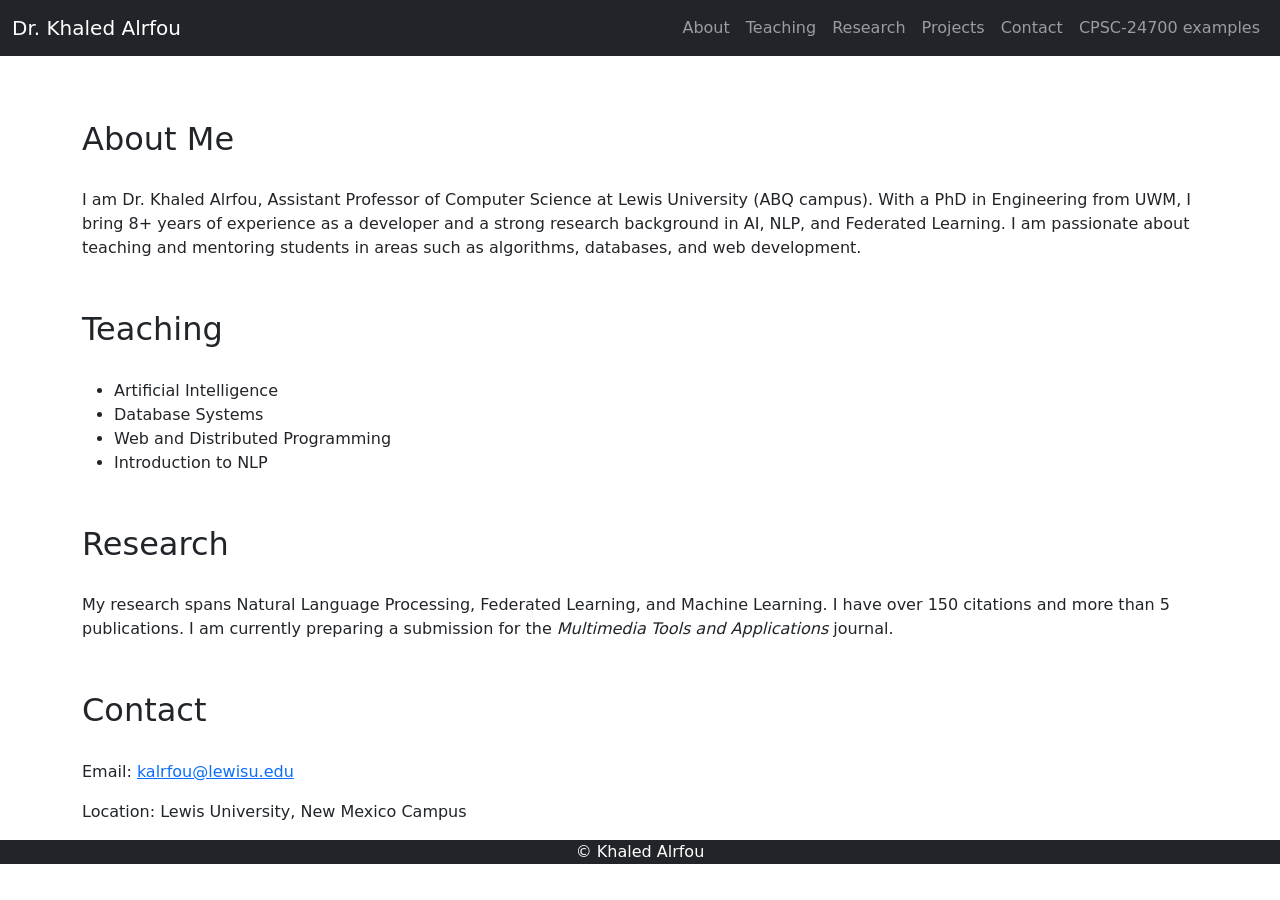
<file: index.html>
<!DOCTYPE html>
<html lang="en">
<head>
  <meta charset="UTF-8">
  <meta name="viewport" content="width=device-width, initial-scale=1.0">
  <title>Dr. Khaled Alrfou - Portfolio</title>
  <link href="https://cdn.jsdelivr.net/npm/bootstrap@5.3.0/dist/css/bootstrap.min.css" rel="stylesheet">
  <style>
    body { padding-top: 70px; }
    .section-title { margin-top: 50px; margin-bottom: 30px; }
  </style>
</head>
<body>

<nav class="navbar navbar-expand-lg navbar-dark bg-dark fixed-top">
  <div class="container-fluid">
    <a class="navbar-brand" href="#">Dr. Khaled Alrfou</a>
    <button class="navbar-toggler" type="button" data-bs-toggle="collapse" data-bs-target="#navbarNav">
      <span class="navbar-toggler-icon"></span>
    </button>
    <div class="collapse navbar-collapse" id="navbarNav">
      <ul class="navbar-nav ms-auto">
        <li class="nav-item"><a class="nav-link" href="#about">About</a></li>
        <li class="nav-item"><a class="nav-link" href="#teaching">Teaching</a></li>
        <li class="nav-item"><a class="nav-link" href="#research">Research</a></li>
        <li class="nav-item"><a class="nav-link" href="#projects">Projects</a></li>
        <li class="nav-item"><a class="nav-link" href="#contact">Contact</a></li>
        <li class="nav-item"><a class="nav-link" href="example.html" target="_blank">CPSC-24700 examples</a></li>
      </ul>
    </div>
  </div>
</nav>

<div class="container">
  <section id="about">
    <h2 class="section-title">About Me</h2>
    <p>I am Dr. Khaled Alrfou, Assistant Professor of Computer Science at Lewis University (ABQ campus). With a PhD in Engineering from UWM, I bring 8+ years of experience as a developer and a strong research background in AI, NLP, and Federated Learning. I am passionate about teaching and mentoring students in areas such as algorithms, databases, and web development.</p>
  </section>

  <section id="teaching">
    <h2 class="section-title">Teaching</h2>
    <ul>
      <li>Artificial Intelligence</li>
      <li>Database Systems</li>
      <li>Web and Distributed Programming</li>
      <li>Introduction to NLP</li>
    </ul>
  </section>

  <section id="research">
    <h2 class="section-title">Research</h2>
    <p>My research spans Natural Language Processing, Federated Learning, and Machine Learning. I have over 150 citations and more than 5 publications. I am currently preparing a submission for the <em>Multimedia Tools and Applications</em> journal.</p>
  </section>
  <!--
  <section id="projects">
    <h2 class="section-title">Selected Projects</h2>
    <ul>
      <li><strong>Maze Solvers</strong>: Implemented DFS, BFS, A*, and Hill Climbing algorithms for pathfinding.</li>
      <li><strong>Word Embedding Analysis</strong>: Comparative study of Word2Vec and GloVe.</li>
      <li><strong>Web Development</strong>: Teaching web app development with CSS, HTML, JavaScript.</li>
      <li><strong>Database Labs</strong>: Custom lab assignments focusing on schema creation and query execution.</li>
    </ul>
  </section>
-->
  <section id="contact">
    <h2 class="section-title">Contact</h2>
    <p>Email: <a href="mailto:kalrfou@lewisu.edu">kalrfou@lewisu.edu</a></p>
    <p>Location: Lewis University, New Mexico Campus</p>
  </section>
</div>
<footer class="bg-dark">
<p style="color: white; text-align: center;">&copy; Khaled Alrfou</p>
</footer>
    

<script src="https://cdn.jsdelivr.net/npm/bootstrap@5.3.0/dist/js/bootstrap.bundle.min.js"></script>
</body>
</html>
</file>
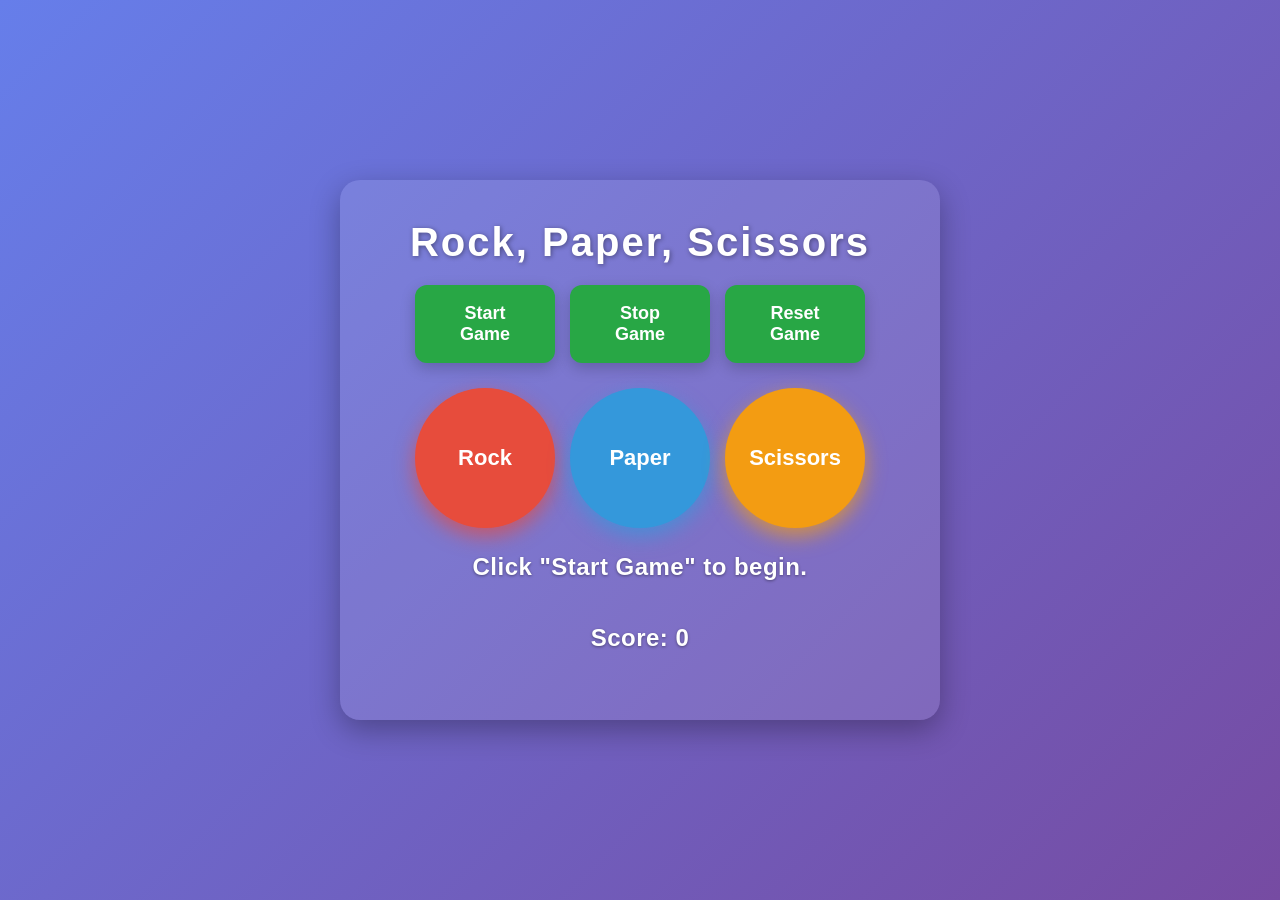
<file: game/index.html>
<!DOCTYPE html>
<html lang="en">
<head>
  <meta charset="UTF-8">
  <title>Rock Paper Scissors</title>
  <link rel="stylesheet" href="style.css">
</head>
<body>
  <div class="game-container">
    <h1 style="font-size:40px">Rock, Paper, Scissors</h1>

    <div class="buttons">
      <button onclick="startGame()">Start Game</button>
      <button onclick="stopGame()">Stop Game</button>
      <button onclick="resetGame()">Reset Game</button>
    </div>

    <div class="game-buttons">
      <button onclick="play('rock')">Rock</button>
      <button onclick="play('paper')">Paper</button>
      <button onclick="play('scissors')">Scissors</button>
    </div>

    <div id="result" class="output">Click "Start Game" to begin.</div>
    <div id="score" class="output">Score: 0</div>
  </div>

  <script src="script.js"></script>
</body>
</html>
</file>
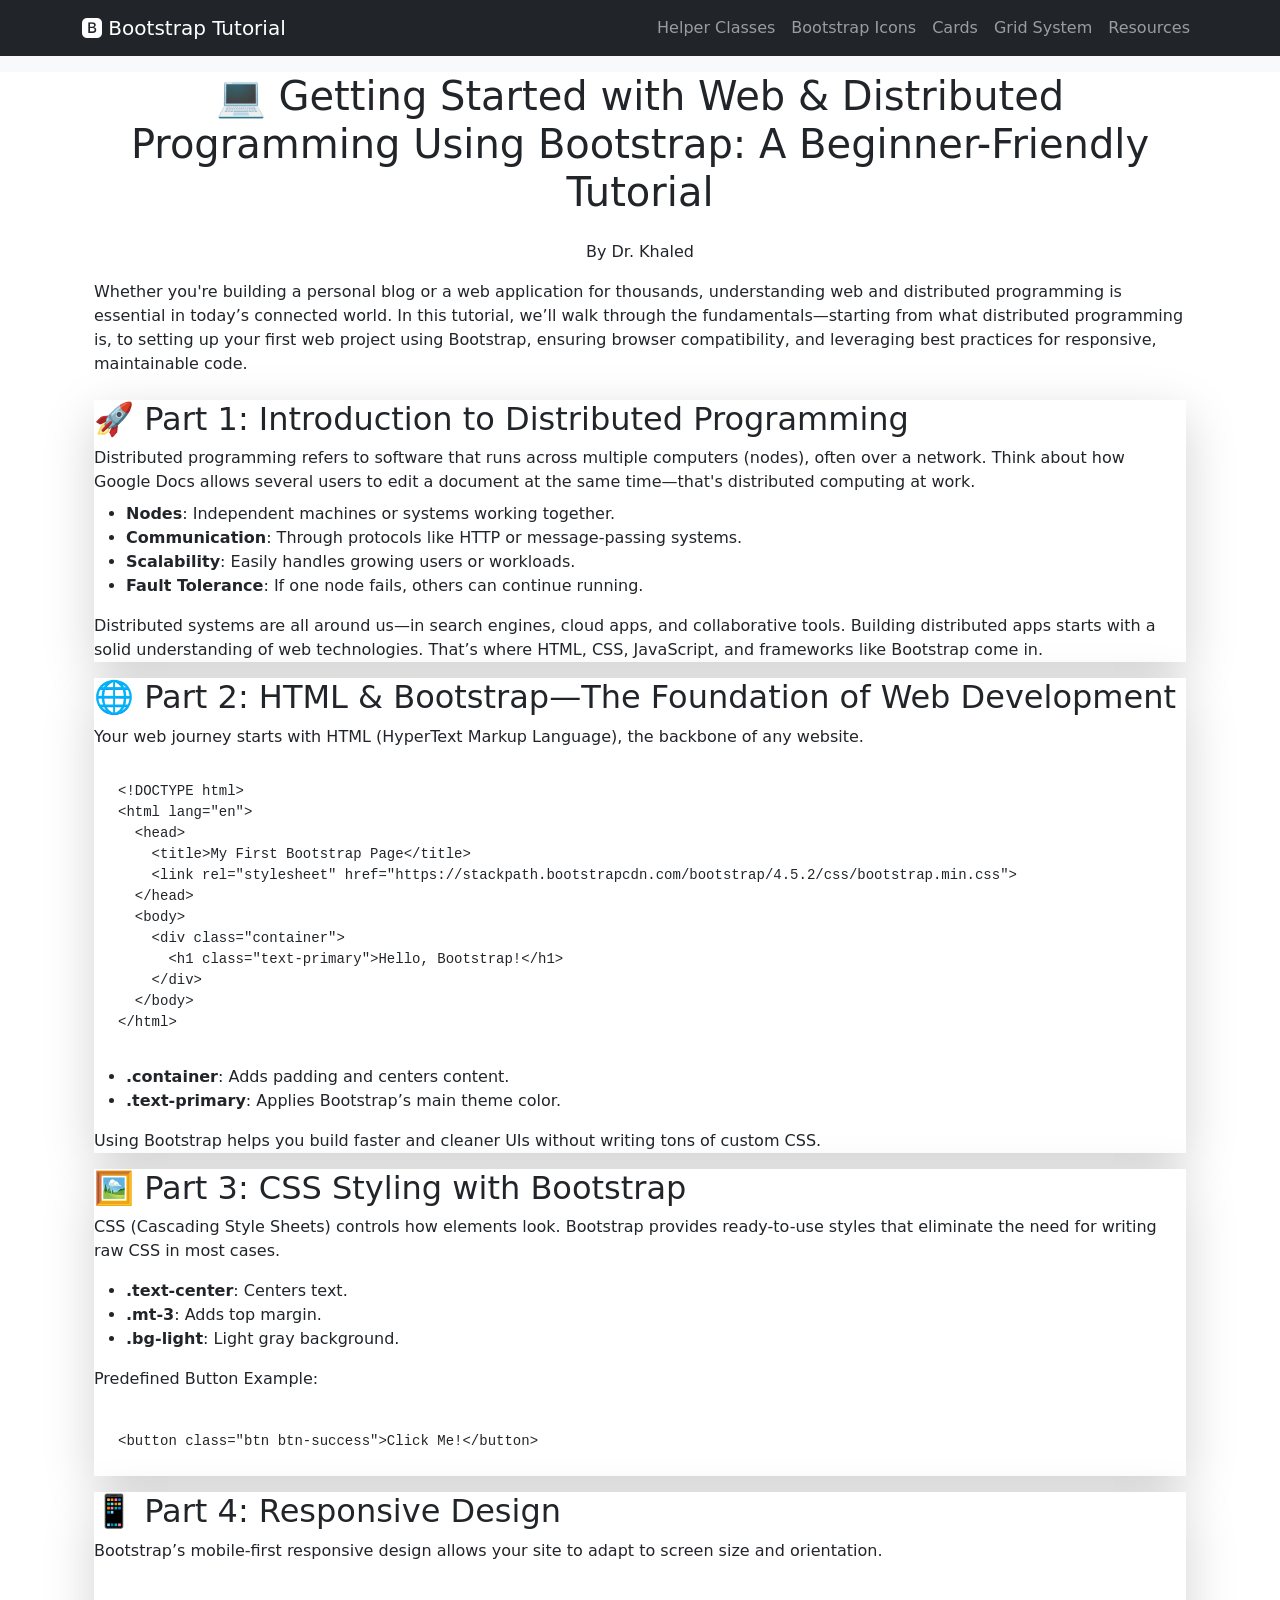
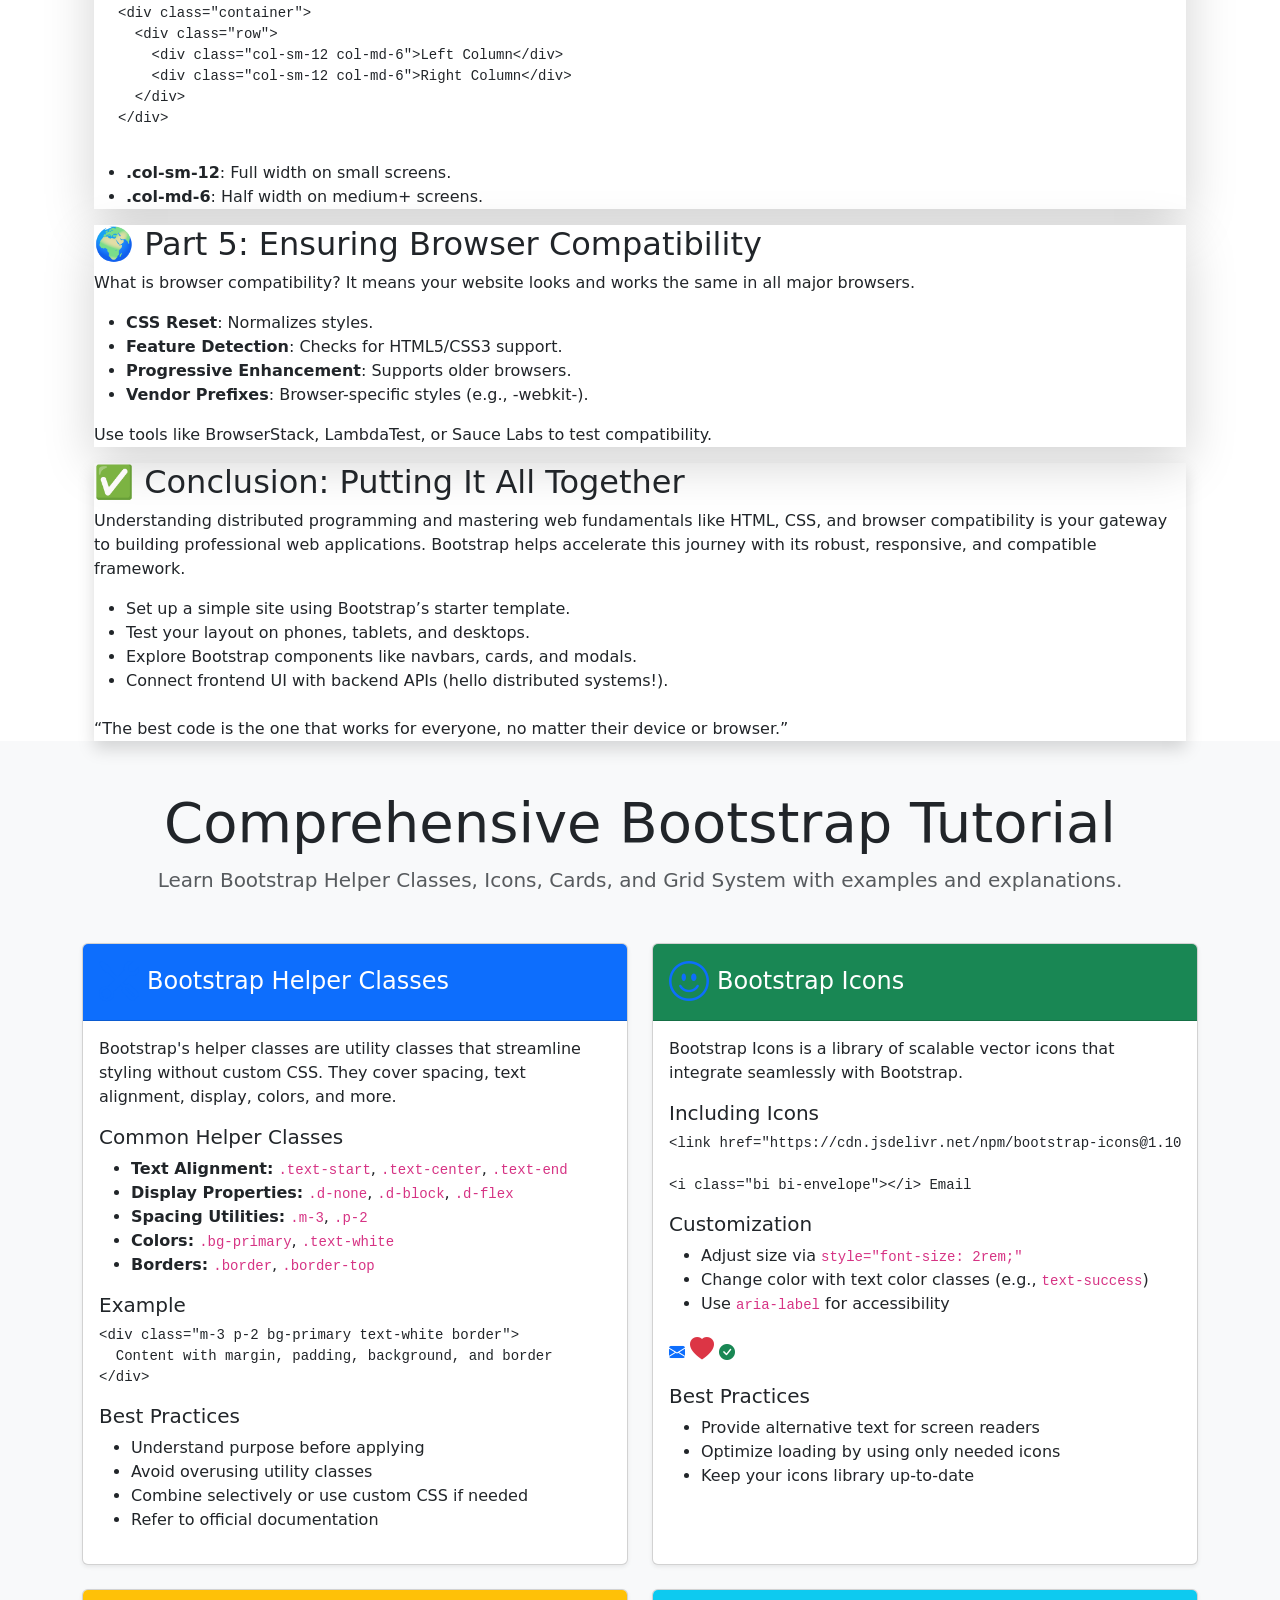
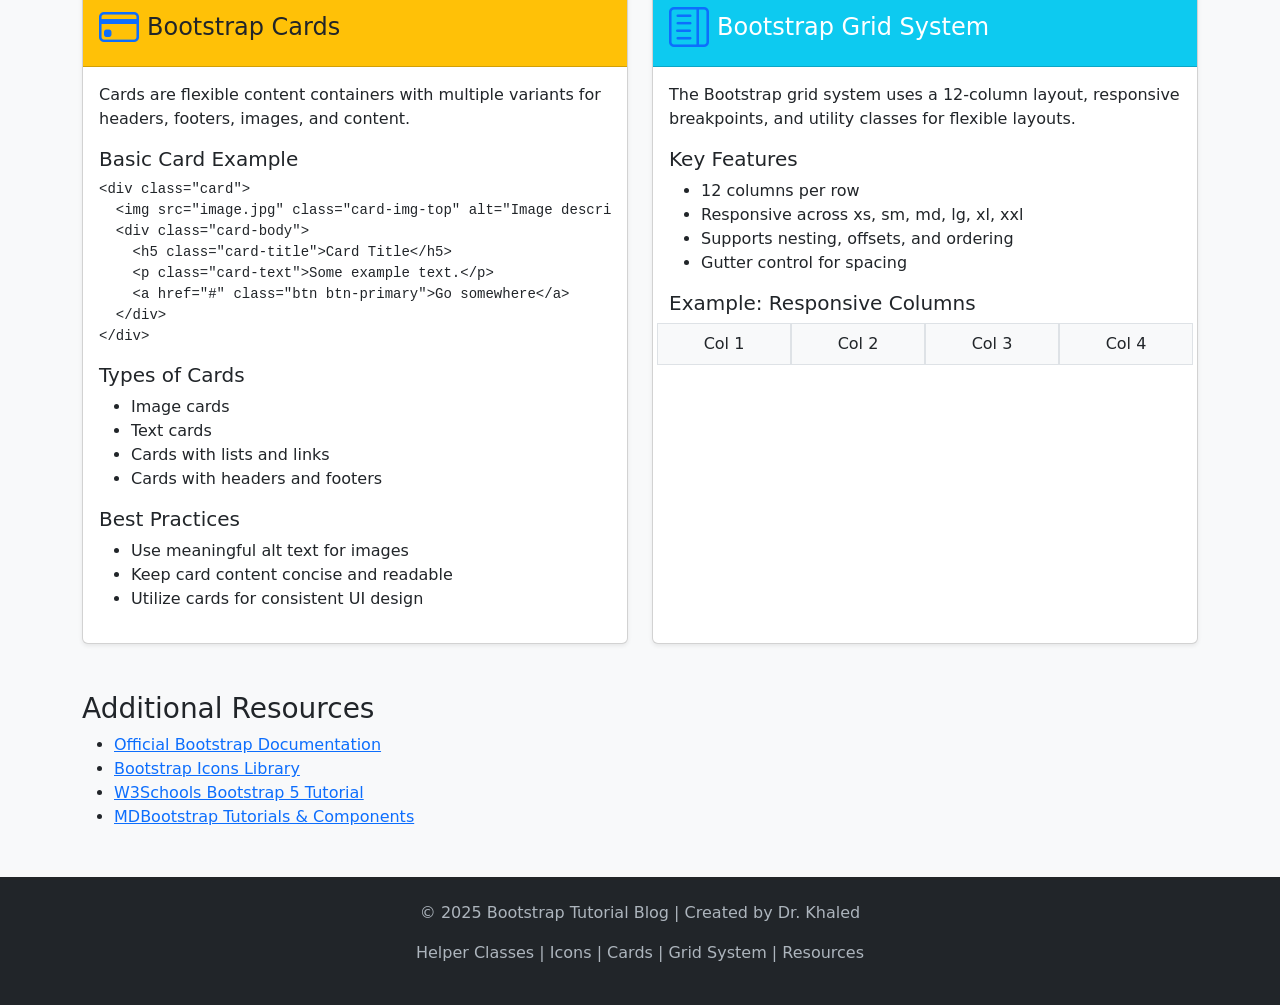
<file: bootsrap.html>
<!DOCTYPE html>
<html lang="en">
<head>
  <meta charset="UTF-8" />
  <meta name="viewport" content="width=device-width, initial-scale=1" />
  <title>Bootstrap Tutorial Blog</title>
  <!-- Bootstrap CSS -->
  <link href="https://cdn.jsdelivr.net/npm/bootstrap@5.3.0/dist/css/bootstrap.min.css" rel="stylesheet" />
  <!-- Bootstrap Icons -->
  <link href="https://cdn.jsdelivr.net/npm/bootstrap-icons@1.10.0/font/bootstrap-icons.css" rel="stylesheet" />
  <style>
    body {
      background-color: #f8f9fa;
      scroll-behavior: smooth;
      position: relative;
    }
    .section-icon {
      font-size: 2.5rem;
      color: #0d6efd;
      margin-right: 0.5rem;
    }
  
    footer {
      background-color: #212529;
      color: #adb5bd;
      padding: 1.5rem 0;
    }
    footer a {
      color: #adb5bd;
      text-decoration: none;
    }
    footer a:hover {
      color: #fff;
      text-decoration: underline;
    }
    /* Fade-in animation for cards */
    .fade-in {
      opacity: 0;
      transform: translateY(30px);
      transition: opacity 0.6s ease-out, transform 0.6s ease-out;
    }
    .fade-in.visible {
      opacity: 1;
      transform: translateY(0);
    }
    /* Back to top button */
    #backToTop {
      position: fixed;
      bottom: 40px;
      right: 40px;
      display: none;
      z-index: 9999;
      background-color: #0d6efd;
      border: none;
      border-radius: 50%;
      width: 48px;
      height: 48px;
      color: white;
      font-size: 24px;
      cursor: pointer;
      box-shadow: 0 2px 8px rgba(0,0,0,0.3);
      transition: background-color 0.3s ease;
    }
    #backToTop:hover {
      background-color: #084298;
    }
  </style>
</head>
<body data-bs-spy="scroll" data-bs-target="#navbarNav" data-bs-offset="70" tabindex="0">


  <!-- Navbar -->
 
  <nav class="navbar navbar-expand-lg navbar-dark bg-dark fixed-top" role="navigation" aria-label="Main navigation">
    <div class="container">
      <a class="navbar-brand" href="#">
        <i class="bi bi-bootstrap-fill" aria-hidden="true"></i> Bootstrap Tutorial
      </a>
      <button
        class="navbar-toggler"
        type="button"
        data-bs-toggle="collapse"
        data-bs-target="#navbarNav"
        aria-controls="navbarNav"
        aria-expanded="false"
        aria-label="Toggle navigation"
      >
        <span class="navbar-toggler-icon"></span>
      </button>
      <div class="collapse navbar-collapse" id="navbarNav" >
        <ul class="navbar-nav ms-auto" role="menu">
          <li class="nav-item" role="none"><a class="nav-link active" href="#helpers" role="menuitem" tabindex="0">Helper Classes</a></li>
          <li class="nav-item" role="none"><a class="nav-link" href="#icons" role="menuitem" tabindex="0">Bootstrap Icons</a></li>
          <li class="nav-item" role="none"><a class="nav-link" href="#cards" role="menuitem" tabindex="0">Cards</a></li>
          <li class="nav-item" role="none"><a class="nav-link" href="#grid" role="menuitem" tabindex="0">Grid System</a></li>
          <li class="nav-item" role="none"><a class="nav-link" href="#resources" role="menuitem" tabindex="0">Resources</a></li>
        </ul>
      </div>
    </div>
  </nav>
  <div><br></div>
  <br><br>
 <section class="bg-white py-12">
  <div class="container mx-auto px-4">
    <div class="max-w-4xl mx-auto">
      <div class="bg-gray-100 p-6 rounded-2xl shadow-md mb-10">
        <h1 class="text-3xl font-bold text-center text-blue-700 mb-4">💻 Getting Started with Web & Distributed Programming Using Bootstrap: A Beginner-Friendly Tutorial</h1>
        <p class="text-center text-gray-600 mb-6">By Dr. Khaled</p>
        <p class="text-lg text-gray-800 mb-4">Whether you're building a personal blog or a web application for thousands, understanding web and distributed programming is essential in today’s connected world. In this tutorial, we’ll walk through the fundamentals—starting from what distributed programming is, to setting up your first web project using Bootstrap, ensuring browser compatibility, and leveraging best practices for responsive, maintainable code.</p>
      </div>
      
      <div class="grid grid-cols-1 md:grid-cols-2 gap-6">
        <div class="bg-white rounded-2xl shadow-lg p-6">
          <h2 class="text-2xl font-semibold text-blue-600 mb-2">🚀 Part 1: Introduction to Distributed Programming</h2>
          <p class="text-gray-700 mb-2">Distributed programming refers to software that runs across multiple computers (nodes), often over a network. Think about how Google Docs allows several users to edit a document at the same time—that's distributed computing at work.</p>
          <ul class="list-disc pl-5 text-gray-700">
            <li><strong>Nodes</strong>: Independent machines or systems working together.</li>
            <li><strong>Communication</strong>: Through protocols like HTTP or message-passing systems.</li>
            <li><strong>Scalability</strong>: Easily handles growing users or workloads.</li>
            <li><strong>Fault Tolerance</strong>: If one node fails, others can continue running.</li>
          </ul>
          <p class="text-gray-700 mt-2">Distributed systems are all around us—in search engines, cloud apps, and collaborative tools. Building distributed apps starts with a solid understanding of web technologies. That’s where HTML, CSS, JavaScript, and frameworks like Bootstrap come in.</p>
        </div>

        <div class="bg-white rounded-2xl shadow-lg p-6">
          <h2 class="text-2xl font-semibold text-blue-600 mb-2">🌐 Part 2: HTML & Bootstrap—The Foundation of Web Development</h2>
          <p class="text-gray-700 mb-2">Your web journey starts with HTML (HyperText Markup Language), the backbone of any website.</p>
          <pre class="bg-gray-100 p-4 rounded text-sm overflow-x-auto mb-2"><code>&lt;!DOCTYPE html&gt;
&lt;html lang="en"&gt;
  &lt;head&gt;
    &lt;title&gt;My First Bootstrap Page&lt;/title&gt;
    &lt;link rel="stylesheet" href="https://stackpath.bootstrapcdn.com/bootstrap/4.5.2/css/bootstrap.min.css"&gt;
  &lt;/head&gt;
  &lt;body&gt;
    &lt;div class="container"&gt;
      &lt;h1 class="text-primary"&gt;Hello, Bootstrap!&lt;/h1&gt;
    &lt;/div&gt;
  &lt;/body&gt;
&lt;/html&gt;</code></pre>
          <ul class="list-disc pl-5 text-gray-700">
            <li><strong>.container</strong>: Adds padding and centers content.</li>
            <li><strong>.text-primary</strong>: Applies Bootstrap’s main theme color.</li>
          </ul>
          <p class="text-gray-700 mt-2">Using Bootstrap helps you build faster and cleaner UIs without writing tons of custom CSS.</p>
        </div>

        <div class="bg-white rounded-2xl shadow-lg p-6">
          <h2 class="text-2xl font-semibold text-blue-600 mb-2">🖼️ Part 3: CSS Styling with Bootstrap</h2>
          <p class="text-gray-700">CSS (Cascading Style Sheets) controls how elements look. Bootstrap provides ready-to-use styles that eliminate the need for writing raw CSS in most cases.</p>
          <ul class="list-disc pl-5 text-gray-700 mt-2">
            <li><strong>.text-center</strong>: Centers text.</li>
            <li><strong>.mt-3</strong>: Adds top margin.</li>
            <li><strong>.bg-light</strong>: Light gray background.</li>
          </ul>
          <p class="text-gray-700 mt-2">Predefined Button Example:</p>
          <pre class="bg-gray-100 p-4 rounded text-sm overflow-x-auto"><code>&lt;button class="btn btn-success"&gt;Click Me!&lt;/button&gt;</code></pre>
        </div>

        <div class="bg-white rounded-2xl shadow-lg p-6">
          <h2 class="text-2xl font-semibold text-blue-600 mb-2">📱 Part 4: Responsive Design</h2>
          <p class="text-gray-700">Bootstrap’s mobile-first responsive design allows your site to adapt to screen size and orientation.</p>
          <pre class="bg-gray-100 p-4 rounded text-sm overflow-x-auto mb-2"><code>&lt;div class="container"&gt;
  &lt;div class="row"&gt;
    &lt;div class="col-sm-12 col-md-6"&gt;Left Column&lt;/div&gt;
    &lt;div class="col-sm-12 col-md-6"&gt;Right Column&lt;/div&gt;
  &lt;/div&gt;
&lt;/div&gt;</code></pre>
          <ul class="list-disc pl-5 text-gray-700">
            <li><strong>.col-sm-12</strong>: Full width on small screens.</li>
            <li><strong>.col-md-6</strong>: Half width on medium+ screens.</li>
          </ul>
        </div>

        <div class="bg-white rounded-2xl shadow-lg p-6">
          <h2 class="text-2xl font-semibold text-blue-600 mb-2">🌍 Part 5: Ensuring Browser Compatibility</h2>
          <p class="text-gray-700">What is browser compatibility? It means your website looks and works the same in all major browsers.</p>
          <ul class="list-disc pl-5 text-gray-700 mt-2">
            <li><strong>CSS Reset</strong>: Normalizes styles.</li>
            <li><strong>Feature Detection</strong>: Checks for HTML5/CSS3 support.</li>
            <li><strong>Progressive Enhancement</strong>: Supports older browsers.</li>
            <li><strong>Vendor Prefixes</strong>: Browser-specific styles (e.g., -webkit-).</li>
          </ul>
          <p class="text-gray-700 mt-2">Use tools like BrowserStack, LambdaTest, or Sauce Labs to test compatibility.</p>
        </div>
      </div>

      <div class="mt-10 bg-blue-50 p-6 rounded-2xl shadow">
        <h2 class="text-2xl font-semibold text-blue-700 mb-2">✅ Conclusion: Putting It All Together</h2>
        <p class="text-gray-800">Understanding distributed programming and mastering web fundamentals like HTML, CSS, and browser compatibility is your gateway to building professional web applications. Bootstrap helps accelerate this journey with its robust, responsive, and compatible framework.</p>
        <ul class="list-disc pl-5 text-gray-800 mt-3">
          <li>Set up a simple site using Bootstrap’s starter template.</li>
          <li>Test your layout on phones, tablets, and desktops.</li>
          <li>Explore Bootstrap components like navbars, cards, and modals.</li>
          <li>Connect frontend UI with backend APIs (hello distributed systems!).</li>
        </ul>
        <p class="text-blue-900 font-bold mt-4 italic">“The best code is the one that works for everyone, no matter their device or browser.”</p>
      </div>
    </div>
  </div>
</section>


  <!-- Main Container -->
  <main class="container my-5" role="main" tabindex="0">

    <!-- Page Header -->
    <header class="mb-5 text-center">
      <h1 class="display-4">Comprehensive Bootstrap Tutorial</h1>
      <p class="lead text-muted">Learn Bootstrap Helper Classes, Icons, Cards, and Grid System with examples and explanations.</p>
    </header>

    <!-- Grid for cards -->
    <div class="row gy-4">

      <!-- Helper Classes Card -->
      <section id="helpers" class="col-12 col-md-6 fade-in" tabindex="0" aria-labelledby="helpersTitle">
        <div class="card shadow-sm h-100">
          <div class="card-header bg-primary text-white d-flex align-items-center">
            <i class="bi bi-tools section-icon" aria-hidden="true"></i>
            <h4 class="mb-0" id="helpersTitle">Bootstrap Helper Classes</h4>
          </div>
          <div class="card-body">
            <p>Bootstrap's helper classes are utility classes that streamline styling without custom CSS. They cover spacing, text alignment, display, colors, and more.</p>
            <h5>Common Helper Classes</h5>
            <ul>
              <li><strong>Text Alignment:</strong> <code>.text-start</code>, <code>.text-center</code>, <code>.text-end</code></li>
              <li><strong>Display Properties:</strong> <code>.d-none</code>, <code>.d-block</code>, <code>.d-flex</code></li>
              <li><strong>Spacing Utilities:</strong> <code>.m-3</code>, <code>.p-2</code></li>
              <li><strong>Colors:</strong> <code>.bg-primary</code>, <code>.text-white</code></li>
              <li><strong>Borders:</strong> <code>.border</code>, <code>.border-top</code></li>
            </ul>
            <h5>Example</h5>
            <pre><code>&lt;div class="m-3 p-2 bg-primary text-white border"&gt;
  Content with margin, padding, background, and border
&lt;/div&gt;</code></pre>
            <h5>Best Practices</h5>
            <ul>
              <li>Understand purpose before applying</li>
              <li>Avoid overusing utility classes</li>
              <li>Combine selectively or use custom CSS if needed</li>
              <li>Refer to official documentation</li>
            </ul>
          </div>
        </div>
      </section>

      <!-- Bootstrap Icons Card -->
      <section id="icons" class="col-12 col-md-6 fade-in" tabindex="0" aria-labelledby="iconsTitle">
        <div class="card shadow-sm h-100">
          <div class="card-header bg-success text-white d-flex align-items-center">
            <i class="bi bi-emoji-smile section-icon" aria-hidden="true"></i>
            <h4 class="mb-0" id="iconsTitle">Bootstrap Icons</h4>
          </div>
          <div class="card-body">
            <p>Bootstrap Icons is a library of scalable vector icons that integrate seamlessly with Bootstrap.</p>
            <h5>Including Icons</h5>
            <pre><code>&lt;link href="https://cdn.jsdelivr.net/npm/bootstrap-icons@1.10.0/font/bootstrap-icons.css" rel="stylesheet"&gt;

&lt;i class="bi bi-envelope"&gt;&lt;/i&gt; Email</code></pre>
            <h5>Customization</h5>
            <ul>
              <li>Adjust size via <code>style="font-size: 2rem;"</code></li>
              <li>Change color with text color classes (e.g., <code>text-success</code>)</li>
              <li>Use <code>aria-label</code> for accessibility</li>
            </ul>
            <p>
              <i class="bi bi-envelope-fill text-primary" aria-hidden="true"></i>
              <i class="bi bi-heart-fill text-danger" style="font-size: 1.5rem;" aria-hidden="true"></i>
              <i class="bi bi-check-circle-fill text-success" aria-hidden="true"></i>
            </p>
            <h5>Best Practices</h5>
            <ul>
              <li>Provide alternative text for screen readers</li>
              <li>Optimize loading by using only needed icons</li>
              <li>Keep your icons library up-to-date</li>
            </ul>
          </div>
        </div>
      </section>

      <!-- Cards Card -->
      <section id="cards" class="col-12 col-md-6 fade-in" tabindex="0" aria-labelledby="cardsTitle">
        <div class="card shadow-sm h-100">
          <div class="card-header bg-warning text-dark d-flex align-items-center">
            <i class="bi bi-credit-card section-icon" aria-hidden="true"></i>
            <h4 class="mb-0" id="cardsTitle">Bootstrap Cards</h4>
          </div>
          <div class="card-body">
            <p>Cards are flexible content containers with multiple variants for headers, footers, images, and content.</p>
            <h5>Basic Card Example</h5>
            <pre><code>&lt;div class="card"&gt;
  &lt;img src="image.jpg" class="card-img-top" alt="Image description"&gt;
  &lt;div class="card-body"&gt;
    &lt;h5 class="card-title"&gt;Card Title&lt;/h5&gt;
    &lt;p class="card-text"&gt;Some example text.&lt;/p&gt;
    &lt;a href="#" class="btn btn-primary"&gt;Go somewhere&lt;/a&gt;
  &lt;/div&gt;
&lt;/div&gt;</code></pre>
            <h5>Types of Cards</h5>
            <ul>
              <li>Image cards</li>
              <li>Text cards</li>
              <li>Cards with lists and links</li>
              <li>Cards with headers and footers</li>
            </ul>
            <h5>Best Practices</h5>
            <ul>
              <li>Use meaningful alt text for images</li>
              <li>Keep card content concise and readable</li>
              <li>Utilize cards for consistent UI design</li>
            </ul>
          </div>
        </div>
      </section>

      <!-- Grid System Card -->
      <section id="grid" class="col-12 col-md-6 fade-in" tabindex="0" aria-labelledby="gridTitle">
        <div class="card shadow-sm h-100">
          <div class="card-header bg-info text-white d-flex align-items-center">
            <i class="bi bi-layout-text-sidebar section-icon" aria-hidden="true"></i>
            <h4 class="mb-0" id="gridTitle">Bootstrap Grid System</h4>
          </div>
          <div class="card-body">
            <p>The Bootstrap grid system uses a 12-column layout, responsive breakpoints, and utility classes for flexible layouts.</p>
            <h5>Key Features</h5>
            <ul>
              <li>12 columns per row</li>
              <li>Responsive across xs, sm, md, lg, xl, xxl</li>
              <li>Supports nesting, offsets, and ordering</li>
              <li>Gutter control for spacing</li>
            </ul>
            <h5>Example: Responsive Columns</h5>
            <div class="row">
              <div class="col-sm-6 col-lg-3 p-2 border bg-light text-center">Col 1</div>
              <div class="col-sm-6 col-lg-3 p-2 border bg-light text-center">Col 2</div>
              <div class="col-sm-6 col-lg-3 p-2 border bg-light text-center">Col 3</div>
              <div class="col-sm-6 col-lg-3 p-2 border bg-light text-center">Col 4</div>
            </div>
          </div>
        </div>
      </section>

    </div>

    <!-- Resources Section -->
    <section id="resources" class="mt-5" tabindex="0" aria-labelledby="resourcesTitle">
      <h3 id="resourcesTitle">Additional Resources</h3>
      <ul>
        <li><a href="https://getbootstrap.com/docs/5.3/getting-started/introduction/" target="_blank" rel="noopener" aria-label="Official Bootstrap Documentation">Official Bootstrap Documentation</a></li>
        <li><a href="https://icons.getbootstrap.com/" target="_blank" rel="noopener" aria-label="Bootstrap Icons Library">Bootstrap Icons Library</a></li>
        <li><a href="https://www.w3schools.com/bootstrap5/" target="_blank" rel="noopener" aria-label="W3Schools Bootstrap 5 Tutorial">W3Schools Bootstrap 5 Tutorial</a></li>
        <li><a href="https://mdbootstrap.com/docs/standard/" target="_blank" rel="noopener" aria-label="MDBootstrap Tutorials and Components">MDBootstrap Tutorials & Components</a></li>
      </ul>
    </section>

  </main>

  <!-- Back to Top Button -->
  <button id="backToTop" aria-label="Back to top" title="Back to top">
    <i class="bi bi-arrow-up"></i>
  </button>

  <!-- Footer -->
  <footer class="text-center" role="contentinfo">
    <div class="container">
      <p>© 2025 Bootstrap Tutorial Blog | Created by Dr. Khaled</p>
      <p>
        <a href="#helpers">Helper Classes</a> |
        <a href="#icons">Icons</a> |
        <a href="#cards">Cards</a> |
        <a href="#grid">Grid System</a> |
        <a href="#resources">Resources</a>
      </p>
    </div>
  </footer>

  <!-- Bootstrap JS Bundle -->
  <script src="https://cdn.jsdelivr.net/npm/bootstrap@5.3.0/dist/js/bootstrap.bundle.min.js"></script>

  <script>
    // Scrollspy initialization (Bootstrap 5)
    const scrollSpy = new bootstrap.ScrollSpy(document.body, {
      target: '#navbarNav',
      offset: 70,
    });

    // Fade-in animation on scroll
    function fadeInOnScroll() {
      const faders = document.querySelectorAll('.fade-in');
      faders.forEach(fader => {
        const rect = fader.getBoundingClientRect();
        if (rect.top <= window.innerHeight - 100) {
          fader.classList.add('visible');
        }
      });
    }
    window.addEventListener('scroll', fadeInOnScroll);
    window.addEventListener('load', fadeInOnScroll);

    // Back to Top button functionality
    const backToTopBtn = document.getElementById('backToTop');
    window.addEventListener('scroll', () => {
      if (window.scrollY > 300) {
        backToTopBtn.style.display = 'block';
      } else {
        backToTopBtn.style.display = 'none';
      }
    });
    backToTopBtn.addEventListener('click', () => {
      window.scrollTo({top: 0, behavior: 'smooth'});
    });
  </script>
</body>
</html>
</file>
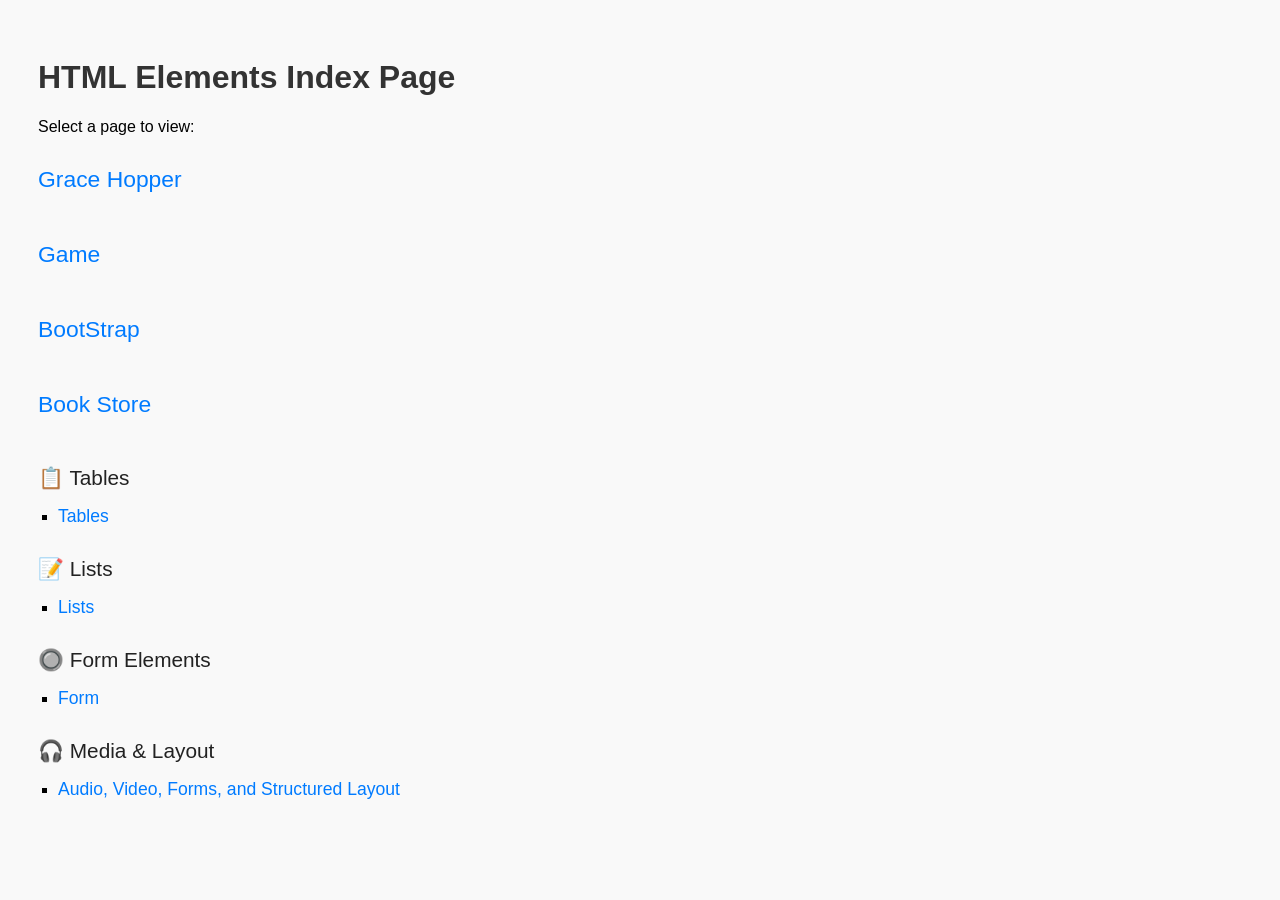
<file: example.html>
<!DOCTYPE html>
<html lang="en">
<head>
    <meta charset="UTF-8">
    <title>HTML Elements Index</title>
    <style>
        body {
            font-family: Arial, sans-serif;
            padding: 30px;
            background-color: #f9f9f9;
        }
        h1 {
            color: #333;
        }
        ul {
            list-style-type: square;
            padding-left: 20px;
        }
        li {
            margin: 10px 0;
        }
        a {
            text-decoration: none;
            color: #007BFF;
            font-size: 1.1em;
        }
        a:hover {
            text-decoration: underline;
        }
        .section-title {
            margin-top: 30px;
            font-size: 1.3em;
            color: #222;
        }
    </style>
</head>
<body>

    <h1>HTML Elements Index Page</h1>

    <p>Select a page to view:</p>

    <div>
        <div class="section-title"><a href="grace_hopper.html" target="_blank">Grace Hopper</a></div><br>
		<div class="section-title"><a href="./game/index.html" target="_blank">Game</a></div><br>
		<div class="section-title"><a href="bootsrap.html" target="_blank">BootStrap</a></div><br>
		<div class="section-title"><a href="bookstore.html" target="_blank">Book Store</a></div><br>
        <div class="section-title">📋 Tables</div>
        <ul>
            <li><a href="tableSpan.html" target="_blank">Tables</a></li>
        </ul>

        <div class="section-title">📝 Lists</div>
        <ul>
            <li><a href="list.html" target="_blank">Lists</a></li>
        </ul>

        <div class="section-title">🔘 Form Elements</div>
        <ul>
            <li><a href="form.html" target="_blank">Form</a></li>

        </ul>

        <div class="section-title">🎧 Media & Layout</div>
        <ul>
            <li><a href="orginzed.html" target="_blank">Audio, Video, Forms, and Structured Layout</a></li>
        </ul>
    </div>

</body>
</html>
</file>
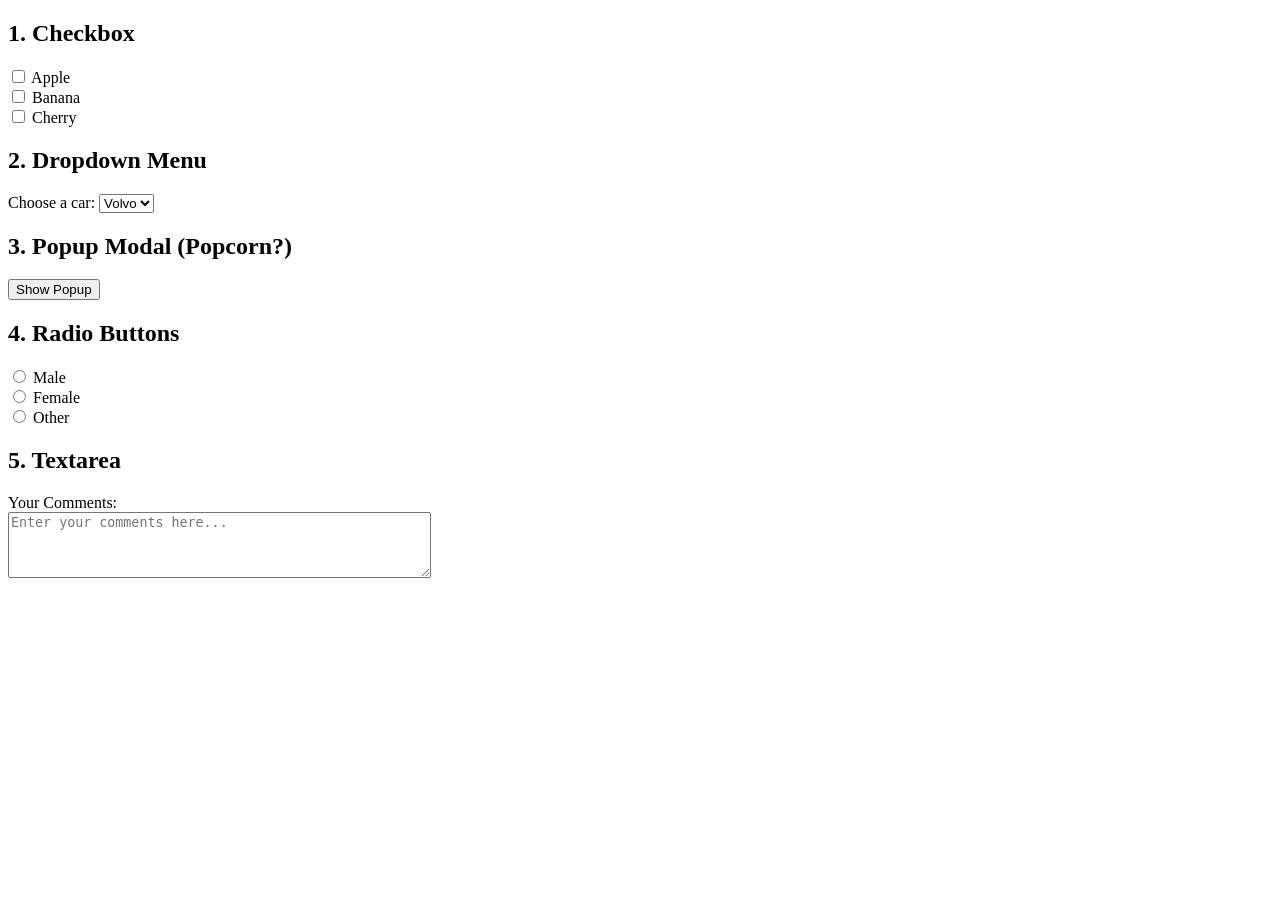
<file: form.html>
<!DOCTYPE html>
<html>
<head>
    <title>Form Elements</title>
</head>
<body>

    <h2>1. Checkbox</h2>
    <form>
        <label><input type="checkbox" name="fruit" value="apple"> Apple</label><br>
        <label><input type="checkbox" name="fruit" value="banana"> Banana</label><br>
        <label><input type="checkbox" name="fruit" value="cherry"> Cherry</label>
    </form>

    <h2>2. Dropdown Menu</h2>
    <form>
        <label for="cars">Choose a car:</label>
        <select id="cars" name="cars">
            <option value="volvo">Volvo</option>
            <option value="bmw">BMW</option>
            <option value="audi">Audi</option>
        </select>
    </form>

    <h2>3. Popup Modal (Popcorn?)</h2>
    <button onclick="document.getElementById('popup').style.display='block'">Show Popup</button>
    <div id="popup" style="display:none; border:1px solid black; padding:10px; width:200px; background-color:lightyellow;">
        <p>This is a popup box.</p>
        <button onclick="document.getElementById('popup').style.display='none'">Close</button>
    </div>

    <h2>4. Radio Buttons</h2>
    <form>
        <label><input type="radio" name="gender" value="male"> Male</label><br>
        <label><input type="radio" name="gender" value="female"> Female</label><br>
        <label><input type="radio" name="gender" value="other"> Other</label>
    </form>

    <h2>5. Textarea</h2>
    <form>
        <label for="comments">Your Comments:</label><br>
        <textarea id="comments" name="comments" rows="4" cols="50" placeholder="Enter your comments here..."></textarea>
    </form>

</body>
</html>
</file>
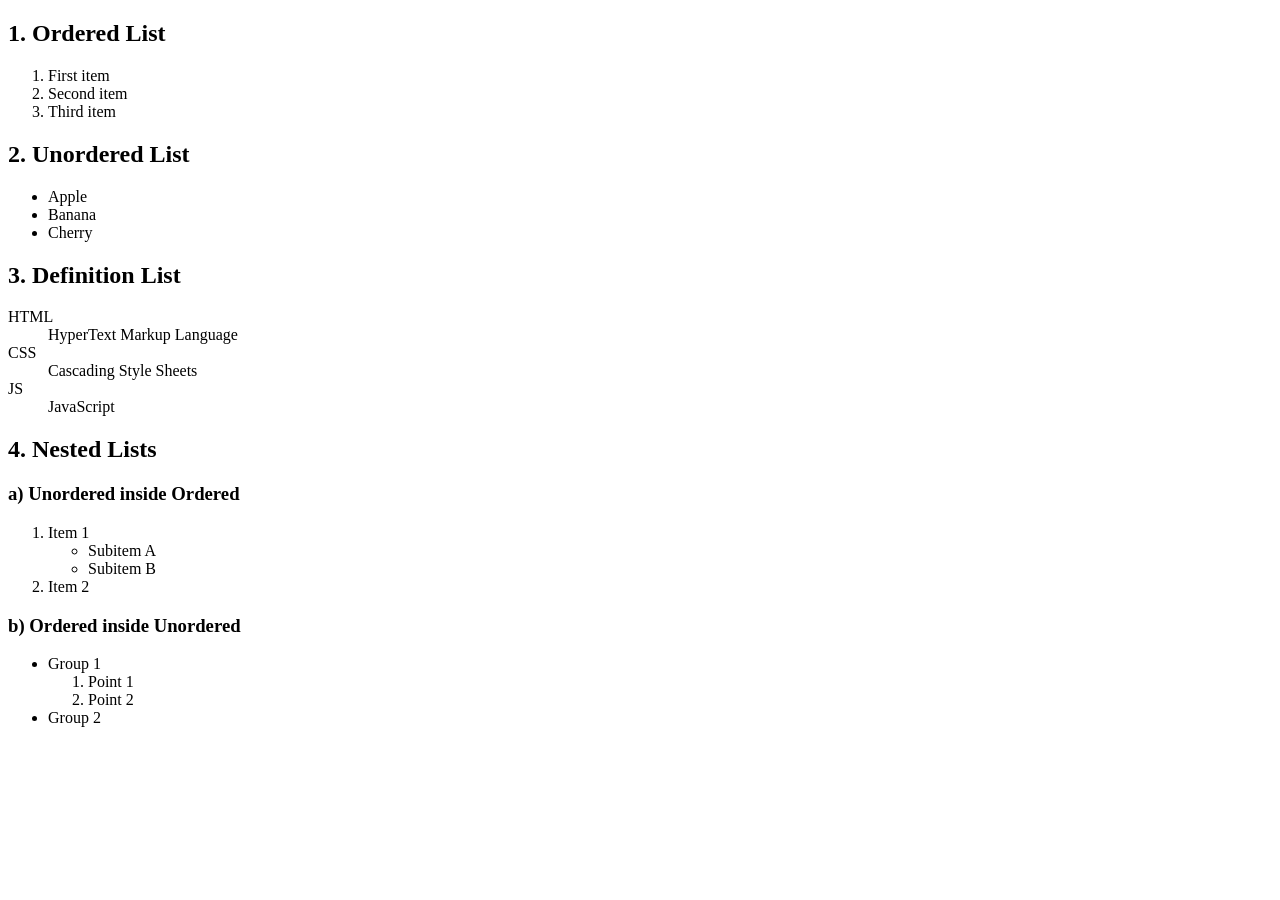
<file: list.html>
<!DOCTYPE html>
<html>
<head>
    <title>HTML Lists</title>
</head>
<body>

    <h2>1. Ordered List</h2>
    <ol>
        <li>First item</li>
        <li>Second item</li>
        <li>Third item</li>
    </ol>

    <h2>2. Unordered List</h2>
    <ul>
        <li>Apple</li>
        <li>Banana</li>
        <li>Cherry</li>
    </ul>

    <h2>3. Definition List</h2>
    <dl>
        <dt>HTML</dt>
        <dd>HyperText Markup Language</dd>
        <dt>CSS</dt>
        <dd>Cascading Style Sheets</dd>
        <dt>JS</dt>
        <dd>JavaScript</dd>
    </dl>

    <h2>4. Nested Lists</h2>
    
    <h3>a) Unordered inside Ordered</h3>
    <ol>
        <li>Item 1
            <ul>
                <li>Subitem A</li>
                <li>Subitem B</li>
            </ul>
        </li>
        <li>Item 2</li>
    </ol>

    <h3>b) Ordered inside Unordered</h3>
    <ul>
        <li>Group 1
            <ol>
                <li>Point 1</li>
                <li>Point 2</li>
            </ol>
        </li>
        <li>Group 2</li>
    </ul>

</body>
</html>
</file>
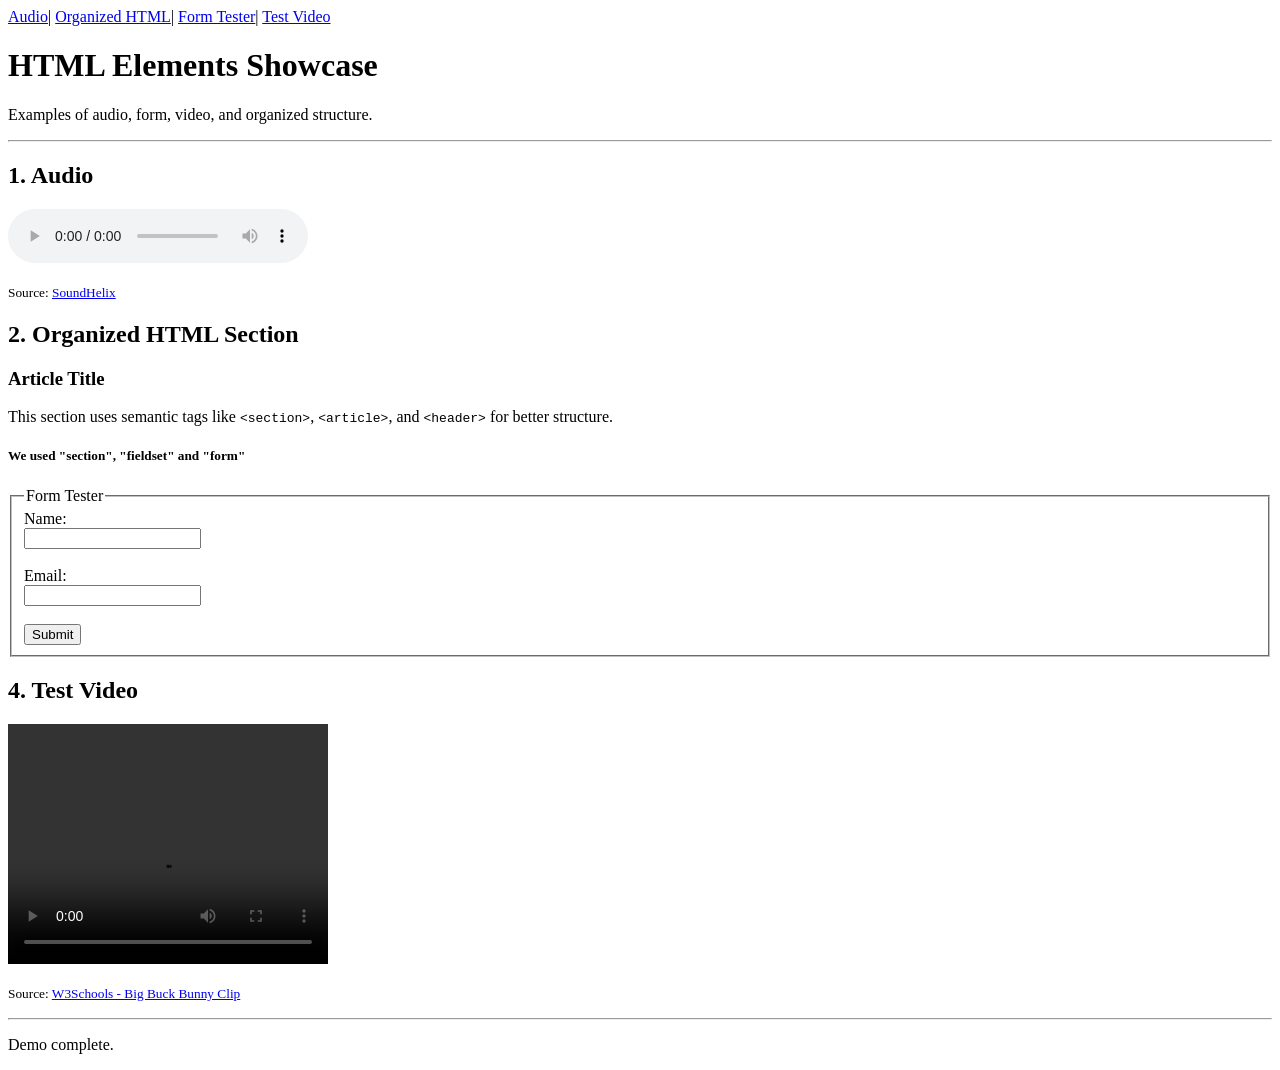
<file: orginzed.html>
<!DOCTYPE html>
<html lang="en">
<head>
    <meta charset="UTF-8">
    <title>HTML Elements Demo</title>
</head>
<body>
       <!-- Navigation Menu -->
    <nav>
        <a href="#audio">Audio</a>|
        <a href="#organized">Organized HTML</a>|
        <a href="#tester">Form Tester</a>|
        <a href="#testvideo">Test Video</a>
    </nav>

    <header>
        <h1>HTML Elements Showcase</h1>
        <p>Examples of audio, form, video, and organized structure.</p>
        <hr>
    </header>

    <!-- 1. Audio -->
    <section id="audio">
        <h2>1. Audio</h2>
        <audio controls>
            <source src="https://www.soundhelix.com/examples/mp3/SoundHelix-Song-1.mp3" type="audio/mpeg">
            Your browser does not support the audio element.
        </audio>
        <p><small>Source: <a href="https://www.soundhelix.com/examples/mp3/SoundHelix-Song-1.mp3" target="_blank">SoundHelix</a></small></p>
    </section>

    <!-- 2. Organized HTML Layout -->
    <section id="organized">
        <h2>2. Organized HTML Section</h2>
        <article>
            <h3>Article Title</h3>
            <p>This section uses semantic tags like <code>&lt;section&gt;</code>, <code>&lt;article&gt;</code>, and <code>&lt;header&gt;</code> for better structure.</p>
        </article>
    </section>

    <!-- 3. Form Tester -->
     <h5> We used &quot;section&quot;, &quot;fieldset&quot; and &quot;form&quot;</h5>
    <section id="tester">
        <fieldset>
        <legend> Form Tester</legend>
            <form action="#" method="post">
                <label for="name">Name:</label><br>
                <input type="text" id="name" name="name"><br><br>

                <label for="email">Email:</label><br>
                <input type="email" id="email" name="email"><br><br>

                <input type="submit" value="Submit">
            </form>
        </fieldset>
    </section>

    <!-- 4. Test Video -->
    <section id="testvideo">
        <h2>4. Test Video</h2>
        <video width="320" height="240" controls>
            <source src="https://www.w3schools.com/html/mov_bbb.mp4" type="video/mp4">
            Your browser does not support the video tag.
        </video>
        <p><small>Source: <a href="https://www.w3schools.com/html/mov_bbb.mp4" target="_blank">W3Schools - Big Buck Bunny Clip</a></small></p>
    </section>

    <footer>
        <hr>
        <p>Demo complete.</p>
    </footer>

</body>
</html>
</file>
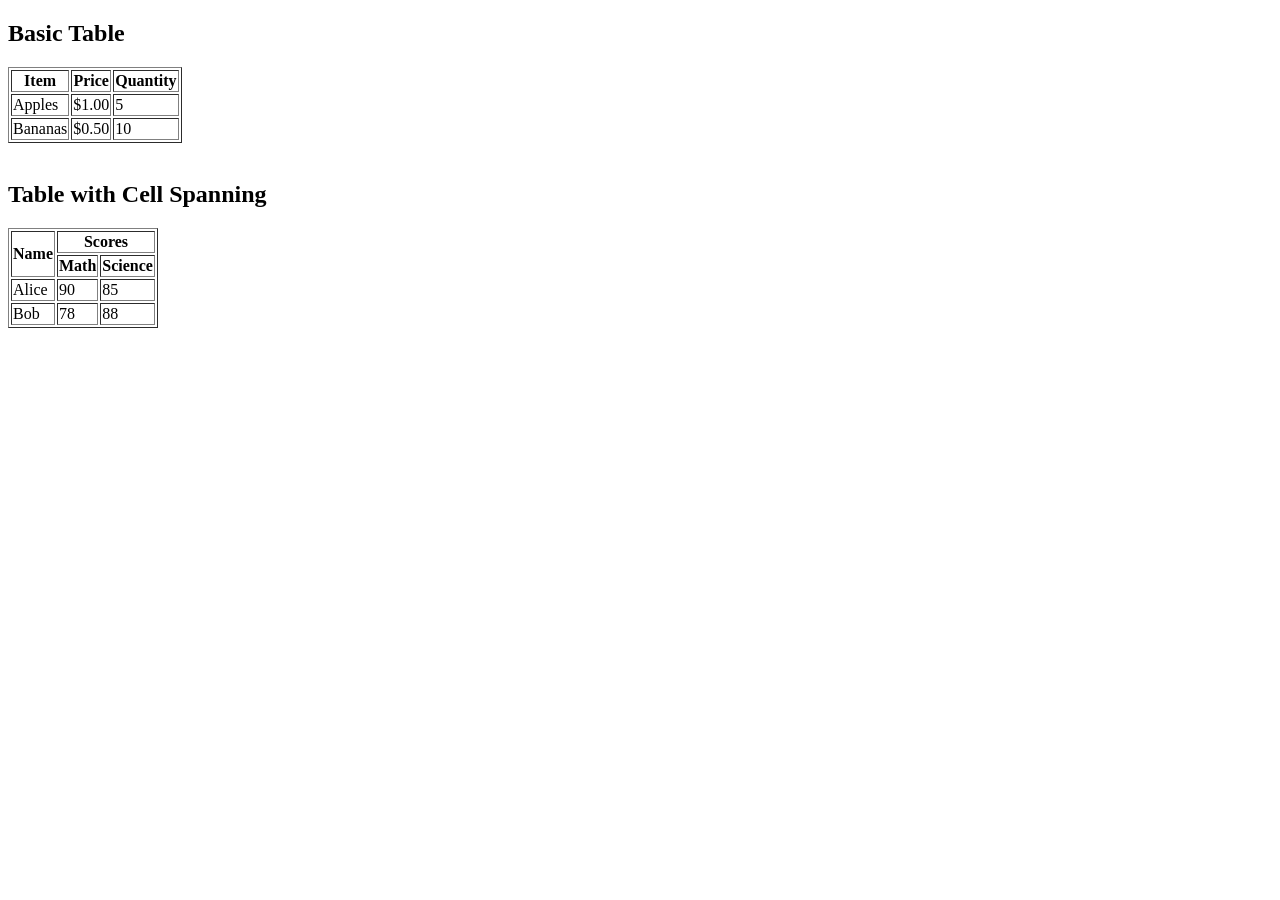
<file: tableSpan.html>
<!DOCTYPE html>
<html>
<head>
    <title>Table with Cell Span</title>
</head>
<body>
    <h2>Basic Table</h2>
    <table border="1">
        <tr>
            <th>Item</th>
            <th>Price</th>
            <th>Quantity</th>
        </tr>
        <tr>
            <td>Apples</td>
            <td>$1.00</td>
            <td>5</td>
        </tr>
        <tr>
            <td>Bananas</td>
            <td>$0.50</td>
            <td>10</td>
        </tr>
    </table>
    <br>
    <h2>Table with Cell Spanning</h2>
    <table border="1">
        <tr>
            <th rowspan="2">Name</th>
            <th colspan="2">Scores</th>
        </tr>
        <tr>
            <th>Math</th>
            <th>Science</th>
        </tr>
        <tr>
            <td>Alice</td>
            <td>90</td>
            <td>85</td>
        </tr>
        <tr>
            <td>Bob</td>
            <td>78</td>
            <td>88</td>
        </tr>
    </table>
</body>
</html>
</file>
<file: game/style.css>
/* Reset and base styles */
* {
  box-sizing: border-box;
  margin: 0;
  padding: 0;
}

body {
  display: flex;
  justify-content: center;
  align-items: center;
  min-height: 100vh;
  background: linear-gradient(135deg, #667eea, #764ba2);
  font-family: 'Segoe UI', Tahoma, Geneva, Verdana, sans-serif;
  color: #fff;
  padding: 20px;
  text-align: center;
}

/* Card container to hold all game elements */
.game-container {
  background: rgba(255, 255, 255, 0.1);
  border-radius: 20px;
  box-shadow: 0 10px 30px rgba(0,0,0,0.3);
  padding: 40px 50px;
  max-width: 600px;
  width: 100%;
}

/* Title styling */
h1 {
  font-weight: 700;
  margin-bottom: 20px;
  letter-spacing: 2px;
  text-shadow: 1px 1px 5px rgba(0,0,0,0.4);
  font-size: 3rem;
}

/* Buttons container */
.buttons,
.game-buttons {
  display: flex;
  justify-content: center;
  gap: 15px;
  margin-bottom: 25px;
  flex-wrap: wrap;
}

/* Common button styles */
button {
  padding: 18px 30px;
  font-size: 18px;
  font-weight: 600;
  border: none;
  border-radius: 12px;
  cursor: pointer;
  color: #fff;
  transition: transform 0.2s ease, box-shadow 0.2s ease;
  box-shadow: 0 5px 15px rgba(0,0,0,0.2);
  user-select: none;
}

/* Start/Stop/Reset buttons */
.buttons button {
  background: #28a745; /* green */
  flex: 1 1 120px;
  max-width: 140px;
}

.buttons button:hover {
  background: #218838;
  transform: scale(1.05);
  box-shadow: 0 8px 20px rgba(0,0,0,0.4);
}

/* Game choice buttons: circular, bigger */
.game-buttons button {
  width: 140px;
  height: 140px;
  border-radius: 50%;
  font-size: 22px;
  display: flex;
  justify-content: center;
  align-items: center;
  flex-direction: column;
  gap: 6px;
  font-weight: 700;
  box-shadow: 0 8px 20px rgba(0,0,0,0.3);
  flex: 1 1 140px;
  max-width: 140px;
}

/* Rock - red */
.game-buttons button:nth-child(1) {
  background-color: #e74c3c;
  box-shadow: 0 8px 20px rgba(231, 76, 60, 0.7);
}

/* Paper - blue */
.game-buttons button:nth-child(2) {
  background-color: #3498db;
  box-shadow: 0 8px 20px rgba(52, 152, 219, 0.7);
}

/* Scissors - orange */
.game-buttons button:nth-child(3) {
  background-color: #f39c12;
  box-shadow: 0 8px 20px rgba(243, 156, 18, 0.7);
}

.game-buttons button:hover {
  filter: brightness(110%);
  transform: scale(1.1);
  box-shadow: 0 10px 30px rgba(0,0,0,0.5);
}

/* Result and Score text */
.output {
  font-size: 24px;
  margin-top: 15px;
  min-height: 56px;
  font-weight: 600;
  letter-spacing: 0.02em;
  text-shadow: 0 1px 3px rgba(0,0,0,0.4);
}

/* Responsive adjustments for smaller screens */
@media (max-width: 768px) {
  .game-container {
    max-width: 90%;
    padding: 30px 40px;
  }

  h1 {
    font-size: 2.2rem;
  }

  button {
    font-size: 16px;
    padding: 14px 24px;
  }

  .game-buttons button {
    width: 110px;
    height: 110px;
    font-size: 18px;
    max-width: 110px;
  }

  .output {
    font-size: 20px;
    min-height: 48px;
  }
}

/* Extra small devices (phones) */
@media (max-width: 480px) {
  .game-container {
    padding: 20px;
  }

  h1 {
    font-size: 1.8rem;
  }

  button {
    font-size: 14px;
    padding: 12px 20px;
  }

  .game-buttons button {
    width: 80px;
    height: 80px;
    font-size: 16px;
    max-width: 80px;
  }

  .output {
    font-size: 18px;
    min-height: 40px;
  }
}
</file>
